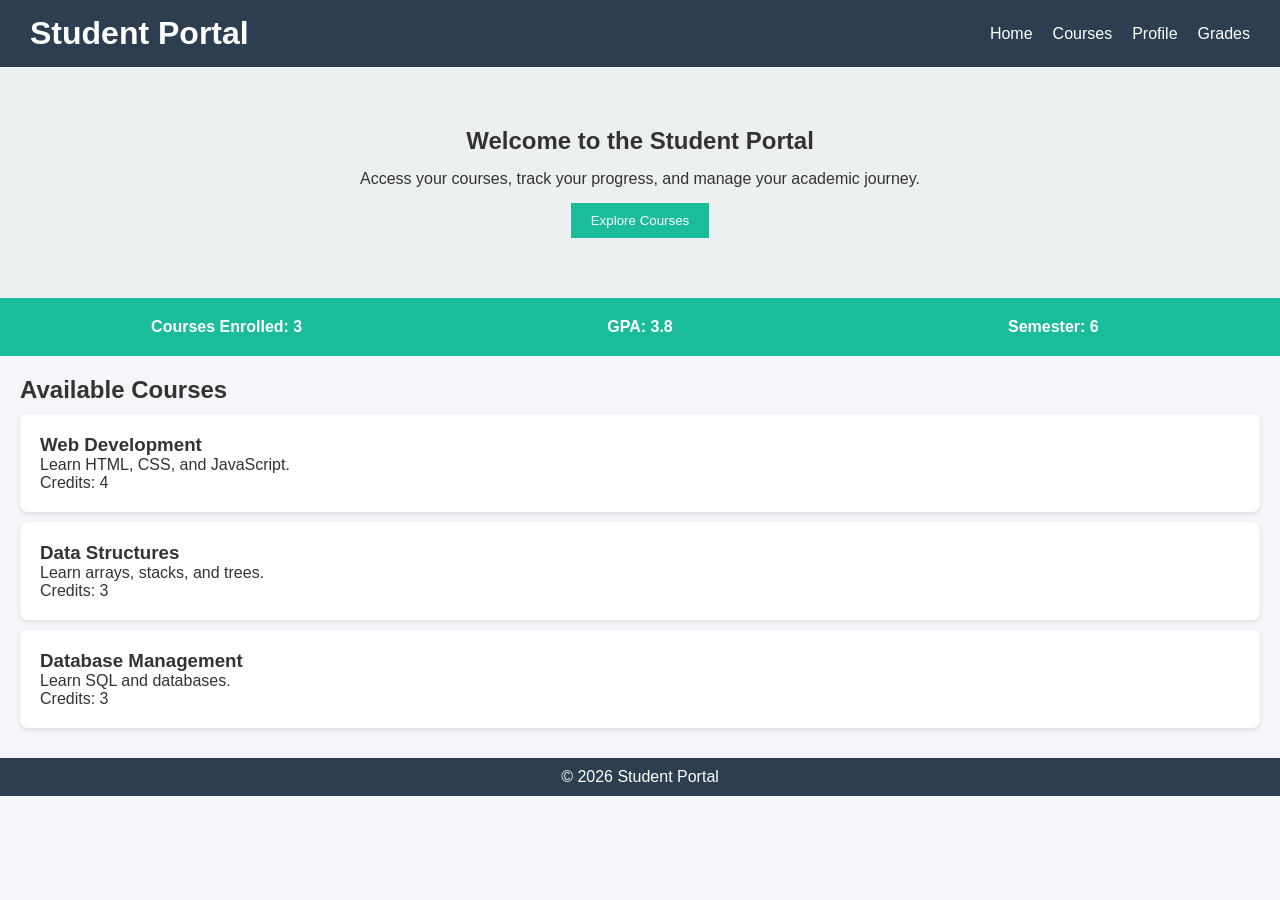
<file: student_portal1/index.html>
<!DOCTYPE html>
<html lang="en">
<head>
    <meta charset="UTF-8">
    <meta name="viewport" content="width=device-width, initial-scale=1.0">
    <title>Student Portal</title>
    <link rel="stylesheet" href="style.css">
</head>
<body>

<!-- Header -->
<header>
    <h1>Student Portal</h1>
    <nav>
        <ul>
            <li><a href="#">Home</a></li>
            <li><a href="#courses">Courses</a></li>
            <li><a href="#">Profile</a></li>
            <li><a href="#">Grades</a></li>
        </ul>
    </nav>
</header>

<!-- Hero Section -->
<section id="hero">
    <h1>Welcome to the Student Portal</h1>
    <p>Access your courses, track your progress, and manage your academic journey.</p>
    <button>Explore Courses</button>
</section>

<!-- Stats Bar -->
<section id="stats">
    <div class="stat">Courses Enrolled: 3</div>
    <div class="stat">GPA: 3.8</div>
    <div class="stat">Semester: 6</div>
</section>

<!-- Courses -->
<section id="courses">
    <h2>Available Courses</h2>

    <article class="course-card">
        <h3>Web Development</h3>
        <p>Learn HTML, CSS, and JavaScript.</p>
        <span>Credits: 4</span>
    </article>

    <article class="course-card">
        <h3>Data Structures</h3>
        <p>Learn arrays, stacks, and trees.</p>
        <span>Credits: 3</span>
    </article>

    <article class="course-card">
        <h3>Database Management</h3>
        <p>Learn SQL and databases.</p>
        <span>Credits: 3</span>
    </article>
</section>

<!-- Footer -->
<footer>
    <p>&copy; 2026 Student Portal</p>
</footer>

</body>
</html>
</file>
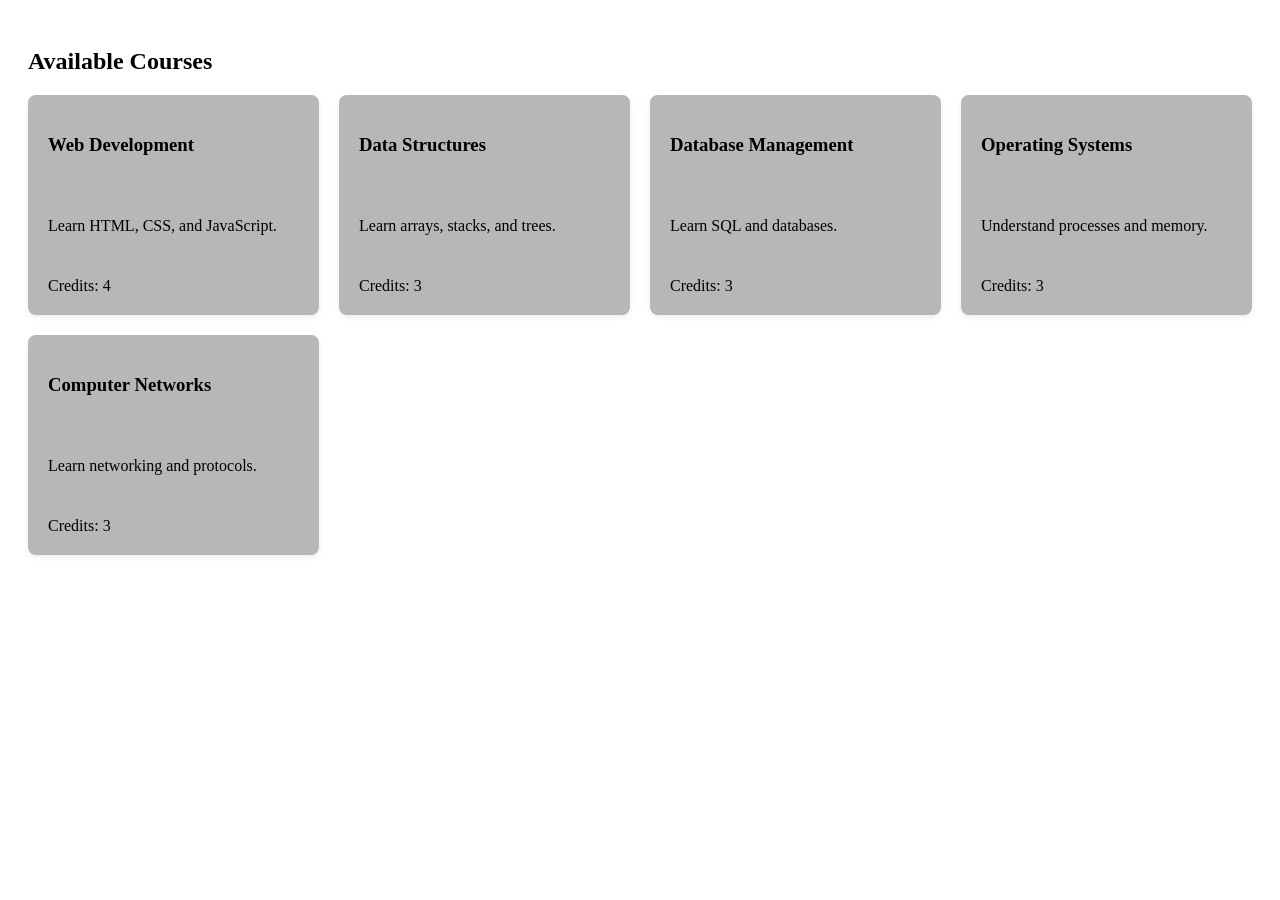
<file: python FSE(frontend)/frontend task-2/index.html>
<!DOCTYPE html>
<html lang="en">
<head>
    <meta charset="UTF-8">
    <meta name="viewport" content="width=device-width, initial-scale=1.0">
    <title>Student Portal</title>

    <!-- Connect CSS -->
    <link rel="stylesheet" href="styles.css">
</head>
<body>

<section id="courses">
    <h2>Available Courses</h2>

    <div class="course-grid">

        <article class="course-card">
            <h3>Web Development</h3>
            <p>Learn HTML, CSS, and JavaScript.</p>
            <span>Credits: 4</span>
        </article>

        <article class="course-card">
            <h3>Data Structures</h3>
            <p>Learn arrays, stacks, and trees.</p>
            <span>Credits: 3</span>
        </article>

        <article class="course-card">
            <h3>Database Management</h3>
            <p>Learn SQL and databases.</p>
            <span>Credits: 3</span>
        </article>

        <article class="course-card">
            <h3>Operating Systems</h3>
            <p>Understand processes and memory.</p>
            <span>Credits: 3</span>
        </article>

        <article class="course-card">
            <h3>Computer Networks</h3>
            <p>Learn networking and protocols.</p>
            <span>Credits: 3</span>
        </article>

    </div>
</section>

</body>
</html>
</file>
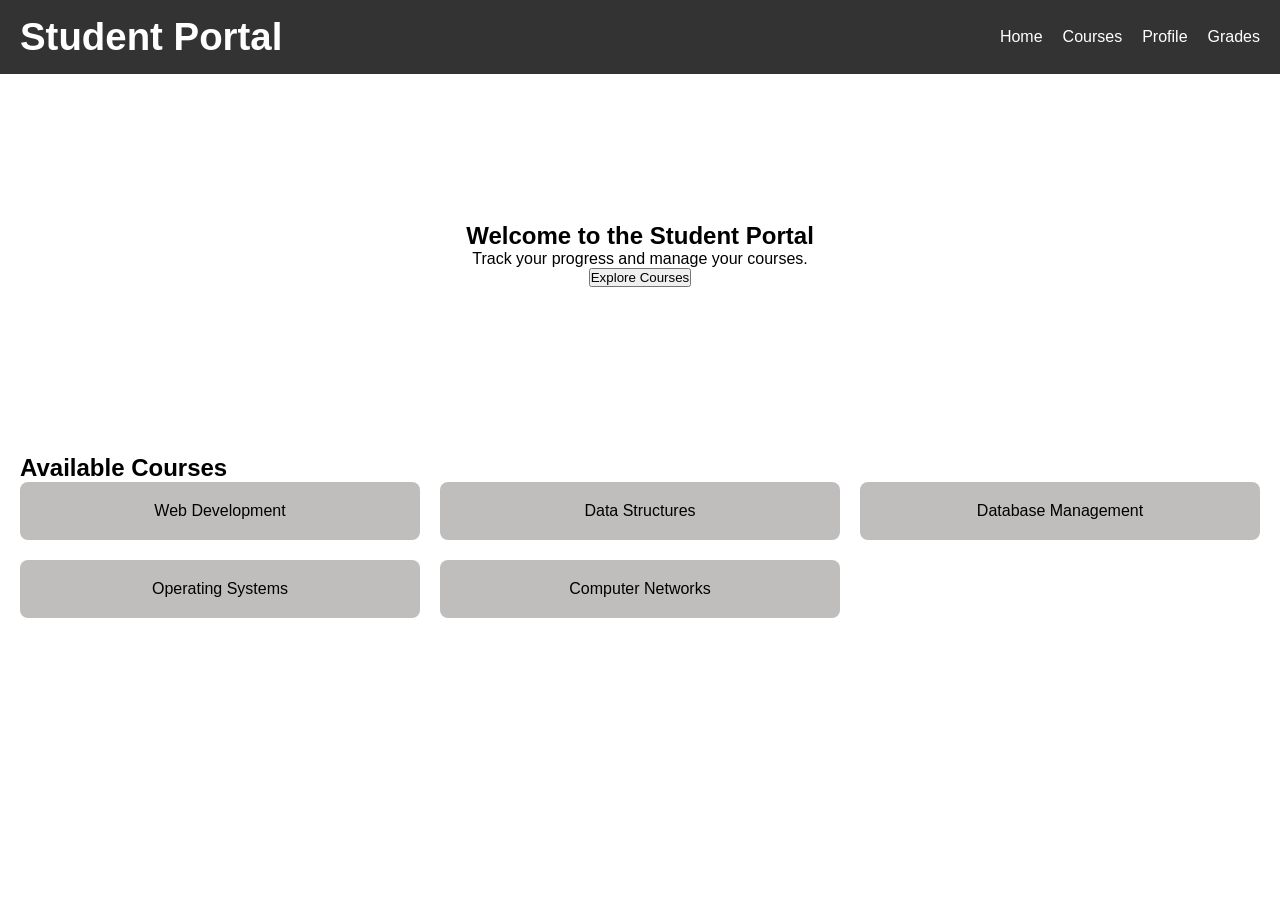
<file: python FSE(frontend)/task-3/index.html>
<!DOCTYPE html>
<html lang="en">
<head>
    <meta charset="UTF-8">
    <meta name="viewport" content="width=device-width, initial-scale=1.0">
    <title>Student Portal</title>
    <link rel="stylesheet" href="style.css">
</head>
<body>

<!-- Header -->
<header>
    <h1 class="logo">Student Portal</h1>

    <!-- Mobile Placeholder -->
    <div class="menu">☰ Menu</div>

    <!-- Navigation -->
    <nav>
        <ul>
            <li><a href="#">Home</a></li>
            <li><a href="#courses">Courses</a></li>
            <li><a href="#">Profile</a></li>
            <li><a href="#">Grades</a></li>
        </ul>
    </nav>
</header>

<!-- Hero Section -->
<section id="hero">
    <h1>Welcome to the Student Portal</h1>
    <p>Track your progress and manage your courses.</p>
    <button>Explore Courses</button>
</section>

<!-- Courses -->
<section id="courses">
    <h2>Available Courses</h2>

    <div class="course-grid">

        <article class="course-card">Web Development</article>
        <article class="course-card">Data Structures</article>
        <article class="course-card">Database Management</article>
        <article class="course-card">Operating Systems</article>
        <article class="course-card">Computer Networks</article>

    </div>
</section>

</body>
</html>
</file>
<file: student_portal1/style.css>
/* Reset */
* {
    margin: 0;
    padding: 0;
    box-sizing: border-box;
}

/* Body */
body {
    font-family: Arial, sans-serif;
    background: #f4f6f9;
    color: #333;
}

/* Header Flexbox */
header {
    display: flex;
    justify-content: space-between;
    align-items: center;
    background: #2c3e50;
    color: white;
    padding: 15px 30px;
}

/* Nav Flex */
nav ul {
    display: flex;
    list-style: none;
    gap: 20px;
}

nav a {
    text-decoration: none;
    color: white;
}

/* Hero Flexbox */
#hero {
    display: flex;
    flex-direction: column;
    align-items: center;
    text-align: center;
    background: #ecf0f1;
    padding: 60px 20px;
    gap: 15px;
}

#hero button {
    padding: 10px 20px;
    background: #1abc9c;
    color: white;
    border: none;
    cursor: pointer;
}

/* Stats Bar Flexbox */
#stats {
    display: flex;
    justify-content: space-around;
    background: #1abc9c;
    color: white;
    padding: 20px;
}

.stat {
    flex: 1;
    text-align: center;
    font-weight: bold;
}

/* Courses */
#courses {
    padding: 20px;
}

.course-card {
    background: white;
    padding: 20px;
    margin: 10px 0;
    border-radius: 8px;
    box-shadow: 0 2px 5px rgba(0,0,0,0.1);
}

/* Footer */
footer {
    text-align: center;
    padding: 10px;
    background: #2c3e50;
    color: white;
}
</file>
<file: python FSE(frontend)/frontend task-2/styles.css>
/* Courses Section */
#courses {
    padding: 20px;
}

/* Grid Layout */
.course-grid {
    display: grid;

    /* Responsive grid */
    grid-template-columns: repeat(auto-fit, minmax(280px, 1fr));

    gap: 20px;
}

/* Course Card */
.course-card {
    background: rgb(185, 182, 182);
    padding: 20px;
    border-radius: 8px;
    box-shadow: 0 2px 5px rgba(84, 81, 81, 0.1);

    min-height: 180px;
    display: flex;
    flex-direction: column;
    justify-content: space-between;
}
</file>
<file: python FSE(frontend)/task-3/style.css>
/* Reset */
* {
    margin: 0;
    padding: 0;
    box-sizing: border-box;
}

/* Mobile First Base Styles */
body {
    font-family: Arial, sans-serif;
}

/* Header */
header {
    display: flex;
    justify-content: space-between;
    align-items: center;
    padding: 15px 20px;
    background: #333;
    color: white;
}

/* Logo with clamp */
.logo {
    font-size: clamp(1.5rem, 3vw, 2.5rem);
}

/* Hide nav initially (mobile) */
nav {
    display: none;
}

.menu {
    display: block;
    font-size: 18px;
}

/* Hero Section */
#hero {
    min-height: 40vh;
    display: flex;
    flex-direction: column;
    justify-content: center;
    align-items: center;
    padding: 20px;
}

/* Courses Section */
#courses {
    padding: 20px;
}

/* Mobile: Single column */
.course-grid {
    display: grid;
    grid-template-columns: 1fr;
    gap: 20px;
}

/* Card */
.course-card {
    background: #c0bdbd;
    padding: 20px;
    border-radius: 8px;
    text-align: center;
}

/* ========================= */
/* TABLET (>= 768px) */
/* ========================= */
@media (min-width: 768px) {

    /* Show nav */
    nav {
        display: block;
    }

    .menu {
        display: none;
    }

    nav ul {
        display: flex;
        gap: 20px;
        list-style: none;
    }

    nav a {
        color: white;
        text-decoration: none;
    }

    /* 2 column grid */
    .course-grid {
        grid-template-columns: repeat(2, 1fr);
    }
}

@media (min-width: 1024px) {

    /* 3 column grid */
    .course-grid {
        grid-template-columns: repeat(3, 1fr);
    }

    /* Increase hero padding */
    #hero {
        padding: 60px;
    }
}
</file>
